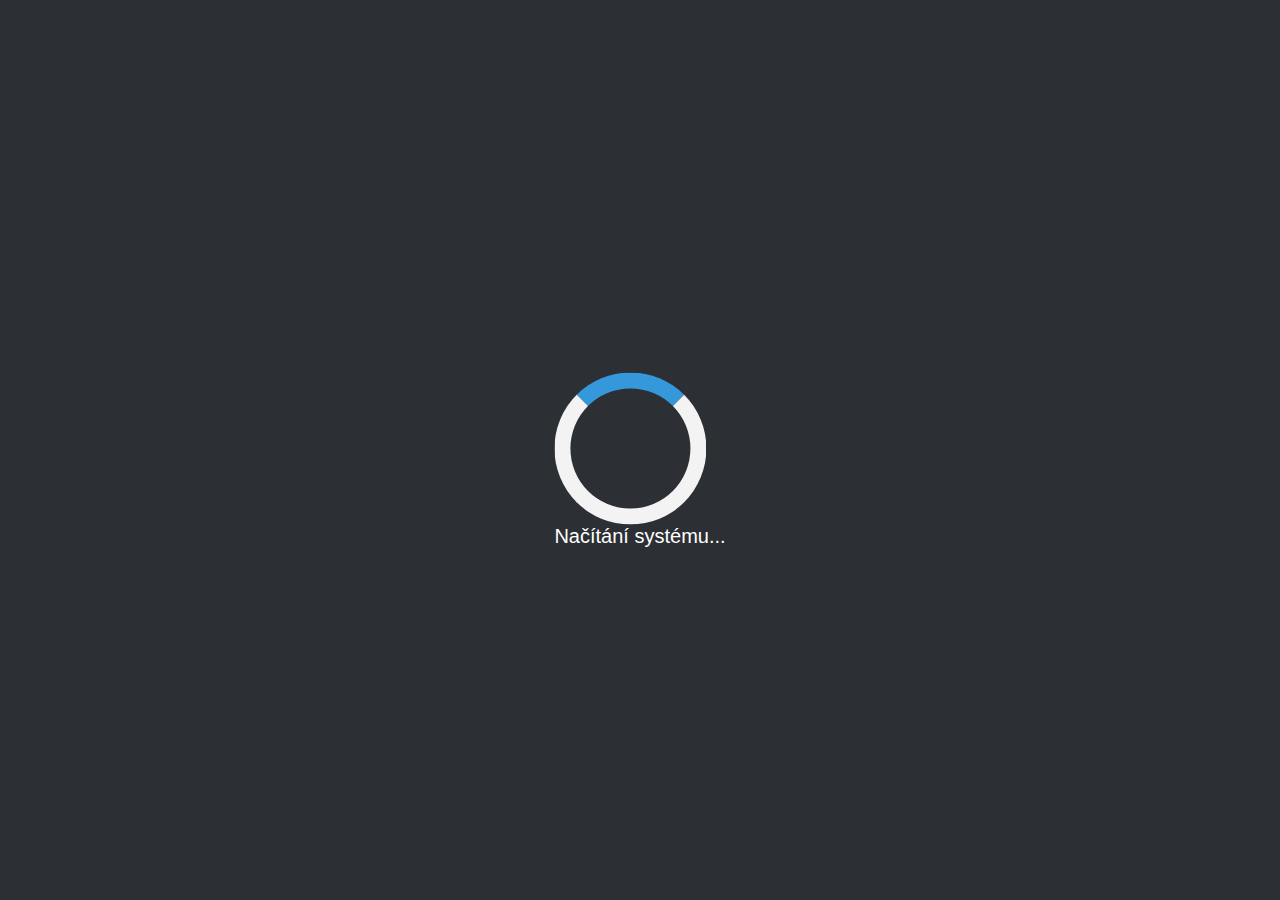
<file: index.html>
<!DOCTYPE html>
<html lang="cs">
<head>
    <meta charset="UTF-8">
    <meta name="viewport" content="width=device-width, initial-scale=1.0">
    <title>Bennys Original Motor Works</title>
    <style>
        body {
            font-family: Arial, sans-serif;
            background-color: #2C2F33;
            color: white;
            margin: 0;
            padding: 0;
            display: flex;
            flex-direction: column;
            justify-content: center;
            align-items: center;
            height: 100vh;
        }

        #loading {
            position: absolute;
            top: 50%;
            left: 50%;
            transform: translate(-50%, -50%);
            text-align: center;
            color: white;
        }

        #loading div {
            margin-top: 20px;
        }

        #loading span {
            font-size: 20px;
        }

        /* Loading icon from zakaznik.html */
        .loader {
            border: 16px solid #f3f3f3;
            border-top: 16px solid #3498db;
            border-radius: 50%;
            width: 120px;
            height: 120px;
            animation: spin 2s linear infinite;
        }

        @keyframes spin {
            0% { transform: rotate(0deg); }
            100% { transform: rotate(360deg); }
        }

        .container {
            background: #23272A;
            padding: 20px;
            border-radius: 10px;
            box-shadow: 0 0 10px rgba(0, 0, 0, 0.2);
            display: none; /* Hidden until loading is complete */
        }

        h1 {
            color: red;
            font-size: 2em;
        }

        button {
            display: block;
            width: 250px;
            padding: 12px;
            margin: 10px auto;
            border: none;
            border-radius: 8px;
            font-size: 18px;
            cursor: pointer;
            transition: 0.3s;
            text-align: center;
            font-weight: bold;
            box-shadow: 0 5px 15px rgba(0, 0, 0, 0.2);
        }

        .btn-customer {
            background-color: green;
            color: white;
            display: flex;
            align-items: center;
            justify-content: center;
        }

        .btn-employee {
            background-color: orange;
            color: white;
            display: flex;
            align-items: center;
            justify-content: center;
        }

        .btn-customer i, .btn-employee i {
            margin-right: 10px;
        }

        button:hover {
            opacity: 0.8;
            transform: scale(1.05);
        }
    </style>
</head>
<body>
    <div id="loading">
        <div class="loader"></div>
        <span id="loading-text">Načítání systému...</span>
    </div>
    
    <div class="container" id="content">
        <h1>Bennys Original Motor Works</h1>
        <button class="btn-customer" onclick="location.href='zakaznik.html'">🚶 Jsem zákazník</button>
        <button class="btn-employee" onclick="location.href='zamestnanec.html'">🛠️ Jsem zaměstnanec</button>
    </div>

    <script>
        let loadingTexts = [
            "Načítání systému...",
            "Získávám data...",
            "Připojuji do systému..."
        ];

        let currentTextIndex = 0;
        
        window.onload = function() {
            let loadingTextElement = document.getElementById('loading-text');
            setTimeout(function() {
                loadingTextElement.textContent = loadingTexts[currentTextIndex];
                currentTextIndex++;
                if (currentTextIndex < loadingTexts.length) {
                    setTimeout(arguments.callee, 2000);  // Change text every 2 seconds
                }
            }, 2000); // Start changing after 2 seconds

            setTimeout(function() {
                document.getElementById('loading').style.display = 'none';
                document.getElementById('content').style.display = 'block';
            }, 6000); // 6 seconds total for loading animation
        };
    </script>
</body>
</html>
</file>
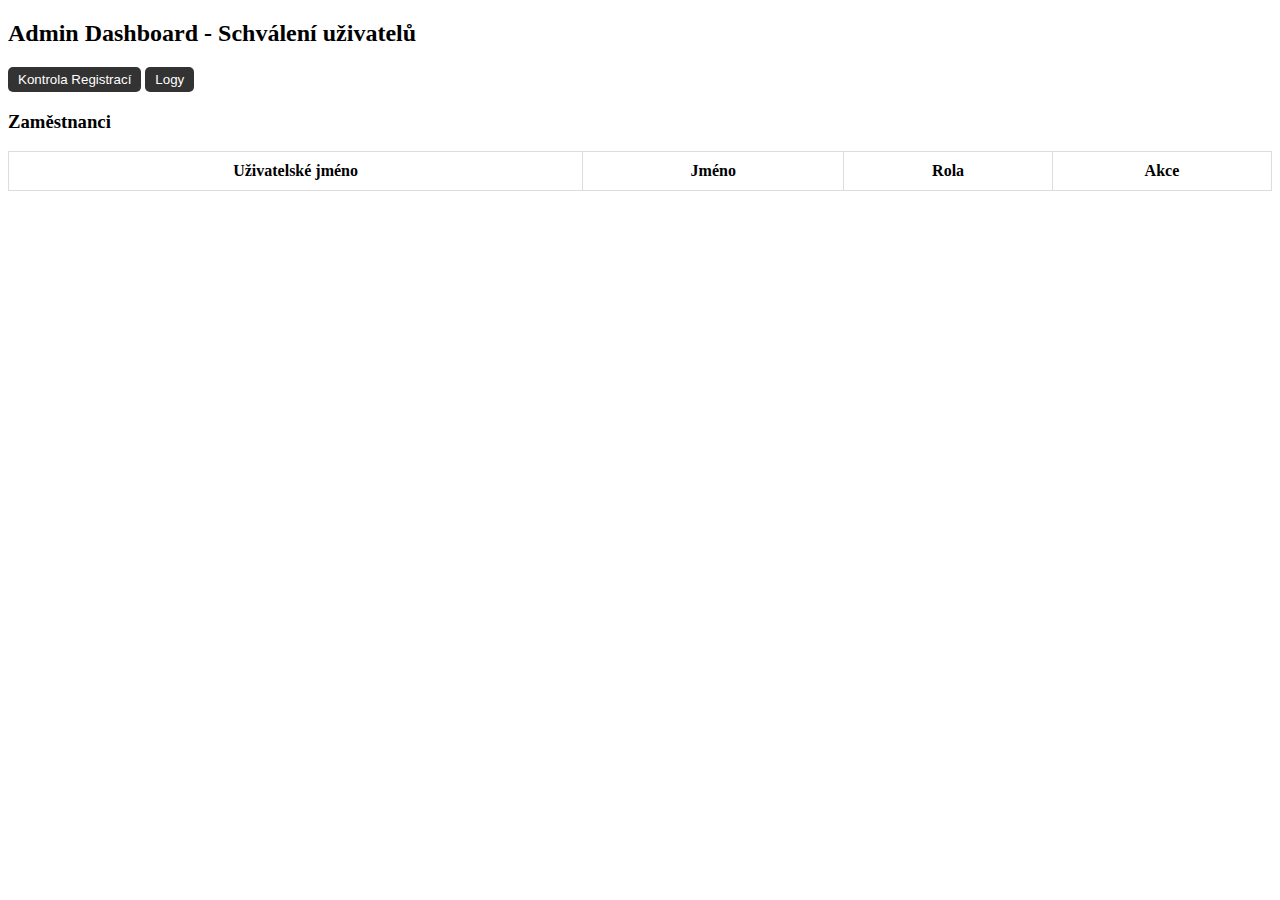
<file: admin-dashboard.html>
<!DOCTYPE html>
<html lang="cs">
<head>
    <meta charset="UTF-8">
    <meta name="viewport" content="width=device-width, initial-scale=1.0">
    <title>Admin Dashboard</title>
    <style>
        table {
            width: 100%;
            border-collapse: collapse;
        }

        th, td {
            padding: 10px;
            border: 1px solid #ddd;
        }

        button {
            padding: 5px 10px;
            cursor: pointer;
            background-color: #333;
            color: white;
            border: none;
            border-radius: 5px;
        }

        button:hover {
            background-color: #555;
        }
    </style>
</head>
<body>
    <h2>Admin Dashboard - Schválení uživatelů</h2>
    <button onclick="loadRegistrations()">Kontrola Registrací</button>
    <button onclick="loadLogs()">Logy</button>

    <h3>Zaměstnanci</h3>
    <table>
        <thead>
            <tr>
                <th>Uživatelské jméno</th>
                <th>Jméno</th>
                <th>Rola</th>
                <th>Akce</th>
            </tr>
        </thead>
        <tbody id="employees-table">
            <!-- Dynamicky generované řádky -->
        </tbody>
    </table>

    <script>
        const supabase = supabase.createClient('https://inbigjmfgcwdnpatooun.supabase.co', 'your-supabase-key');

        // Načítání zaměstnanců
        async function loadRegistrations() {
            const { data, error } = await supabase
                .from('users')
                .select('id, username, first_name, last_name, role')
                .eq('role', 'employee');  // Zobrazí jen zaměstnance

            if (error) {
                alert("Chyba při načítání registrací.");
                return;
            }

            const tbody = document.getElementById('employees-table');
            tbody.innerHTML = '';
            data.forEach(user => {
                const tr = document.createElement('tr');
                tr.innerHTML = `
                    <td>${user.username}</td>
                    <td>${user.first_name} ${user.last_name}</td>
                    <td>${user.role}</td>
                    <td>
                        <button onclick="changeRole('${user.id}', 'admin')">Změnit na Admin</button>
                        <button onclick="changeRole('${user.id}', 'employee')">Změnit na Zaměstnance</button>
                    </td>
                `;
                tbody.appendChild(tr);
            });
        }

        // Změna role uživatele
        async function changeRole(userId, newRole) {
            const { error } = await supabase
                .from('users')
                .update({ role: newRole })
                .eq('id', userId);

            if (error) {
                alert("Chyba při změně role.");
                return;
            }

            alert(`Role uživatele byla změněna na ${newRole}.`);
            loadRegistrations();  // Obnoví seznam uživatelů
        }

        // Načítání logů
        async function loadLogs() {
            // Implementace pro logy, pokud je potřebuješ
        }
    </script>
</body>
</html>
</file>
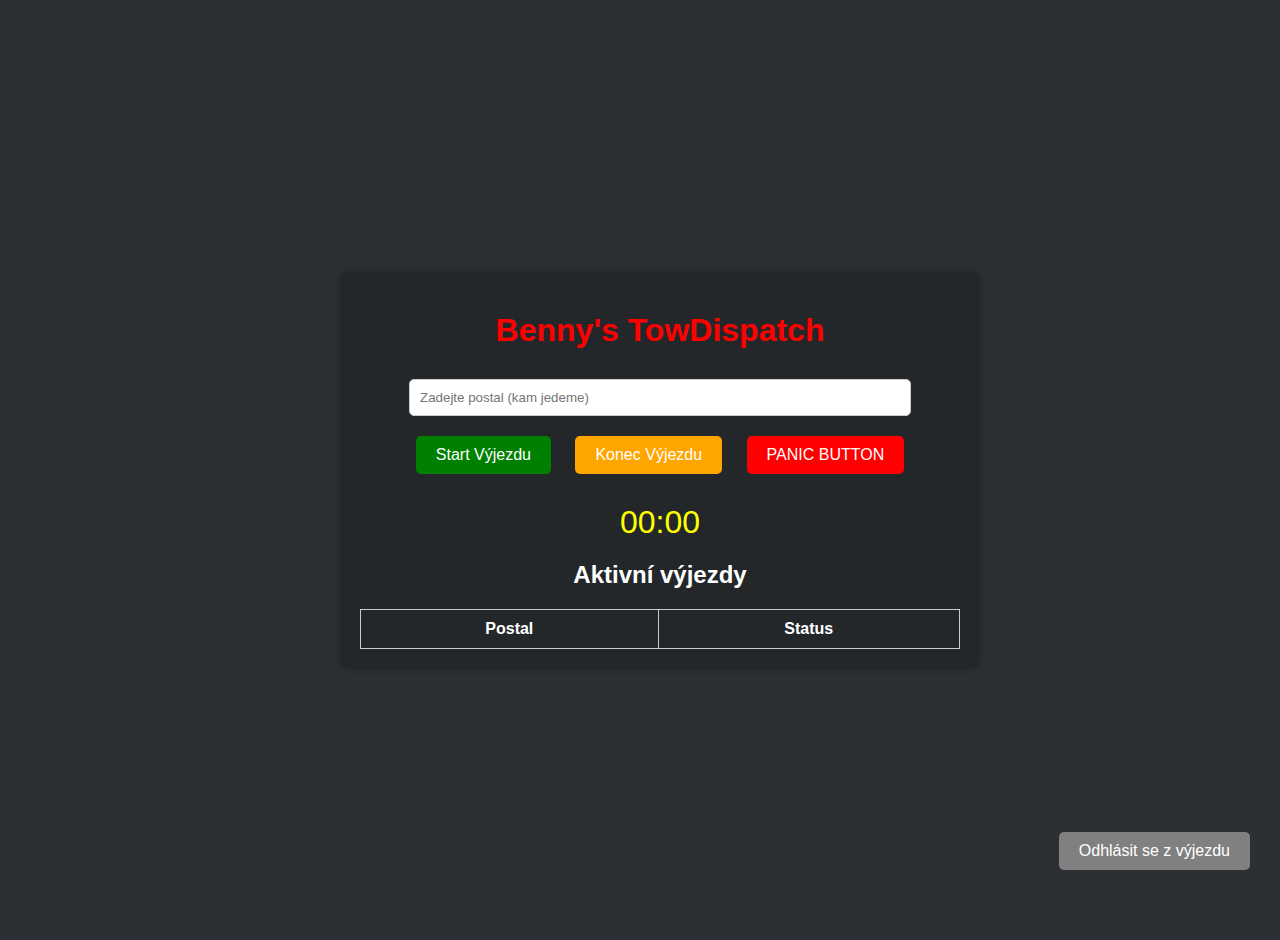
<file: vyjezd.html>
<!DOCTYPE html>
<html lang="cs">
<head>
    <meta charset="UTF-8">
    <meta name="viewport" content="width=device-width, initial-scale=1.0">
    <title>Benny's TowDispatch</title>
    <style>
        body {
            font-family: Arial, sans-serif;
            background-color: #2C2F33;
            color: white;
            margin: 0;
            padding: 0;
        }
        .container {
            width: 100%;
            height: 100vh;
            display: flex;
            justify-content: center;
            align-items: center;
            flex-direction: column;
            padding: 20px;
        }
        .box {
            background-color: #23272A;
            padding: 20px;
            border-radius: 10px;
            box-shadow: 0 0 10px rgba(0, 0, 0, 0.2);
            width: 100%;
            max-width: 600px;
            text-align: center;
        }
        h1 {
            color: red;
            margin-bottom: 20px;
        }
        button {
            padding: 10px 20px;
            margin: 10px;
            border: none;
            border-radius: 5px;
            font-size: 16px;
            cursor: pointer;
            transition: 0.3s;
        }
        .btn-start {
            background-color: green;
            color: white;
        }
        .btn-end {
            background-color: orange;
            color: white;
        }
        .btn-panic {
            background-color: red;
            color: white;
        }
        .btn-logout {
            position: absolute;
            right: 20px;
            bottom: 20px;
            background-color: gray;
            color: white;
        }
        input {
            padding: 10px;
            margin: 10px;
            width: 80%;
            border-radius: 5px;
            border: 1px solid #ccc;
        }
        table {
            width: 100%;
            margin-top: 20px;
            border-collapse: collapse;
        }
        th, td {
            padding: 10px;
            text-align: center;
            border: 1px solid #ccc;
        }
        .timer {
            font-size: 2em;
            margin-top: 20px;
            color: yellow;
        }

        /* Animace pro blikání textu */
        @keyframes blink {
            0% {
                color: red;
            }
            50% {
                color: white;
            }
            100% {
                color: red;
            }
        }

        .blinking {
            animation: blink 1s infinite; /* Blikání každou sekundu */
        }
    </style>
</head>
<body>

    <div class="container">
        <div class="box">
            <h1>Benny's TowDispatch</h1>

            <!-- Input pro postal -->
            <input type="text" id="postal" placeholder="Zadejte postal (kam jedeme)" />

            <!-- Tlačítka pro ovládání výjezdu -->
            <button class="btn-start" onclick="startTow()">Start Výjezdu</button>
            <button class="btn-end" onclick="endTow()">Konec Výjezdu</button>
            <button class="btn-panic" onclick="panicButton()">PANIC BUTTON</button>

            <!-- Tlačítko pro odhlášení z výjezdu -->
            <button class="btn-logout" onclick="logout()">Odhlásit se z výjezdu</button>

            <!-- Stopky -->
            <div class="timer" id="timer">00:00</div>

            <!-- Tabulka pro zobrazení aktivního výjezdu -->
            <h2>Aktivní výjezdy</h2>
            <table id="activeTowTable">
                <thead>
                    <tr>
                        <th>Postal</th>
                        <th>Status</th>
                    </tr>
                </thead>
                <tbody>
                    <!-- Zde se budou dynamicky přidávat výjezdy -->
                </tbody>
            </table>
        </div>
    </div>

    <script>
        let timer;
        let isTowActive = false;
        let startTime;
        let interval;
        let activeTows = [];

        // Funkce pro začátek výjezdu
        function startTow() {
            const postal = document.getElementById('postal').value;
            if (postal === "") {
                alert("Prosím zadejte postal.");
                return;
            }

            if (isTowActive) {
                alert("Výjezd je již aktivní!");
                return;
            }

            isTowActive = true;
            startTime = Date.now();
            activeTows.push({ postal, status: "Výjezd v provozu" });
            updateTowTable();
            startTimer();
        }

        // Funkce pro ukončení výjezdu
        function endTow() {
            if (!isTowActive) {
                alert("Žádný výjezd není aktivní!");
                return;
            }

            isTowActive = false;
            clearInterval(interval);
            resetTimer();
            activeTows[activeTows.length - 1].status = "Výjezd ukončen";
            updateTowTable();
        }

        // Funkce pro PANIC BUTTON
        function panicButton() {
            alert("PANIC BUTTON stisknut!");
            // Zastaví stopky a změní status výjezdu na PANIC BUTTON
            clearInterval(interval);
            resetTimer();
            activeTows[activeTows.length - 1].status = "PANIC BUTTON";
            updateTowTable();
        }

        // Funkce pro odhlášení z výjezdu (přesměrování na zamestnanec.html)
        function logout() {
            isTowActive = false;
            clearInterval(interval);
            resetTimer();
            activeTows = [];
            updateTowTable();
            window.location.href = "zamestnanec.html"; // Přesměrování na zamestnanec.html
        }

        // Funkce pro restartování stopky
        function resetTimer() {
            document.getElementById('timer').innerHTML = "00:00";
        }

        // Funkce pro aktualizaci tabulky
        function updateTowTable() {
            const tableBody = document.getElementById('activeTowTable').getElementsByTagName('tbody')[0];
            tableBody.innerHTML = ""; // Vyčistí tabulku

            activeTows.forEach(tow => {
                const row = tableBody.insertRow();
                const cell1 = row.insertCell(0);
                const cell2 = row.insertCell(1);
                cell1.innerHTML = tow.postal;
                cell2.innerHTML = tow.status;

                // Pokud je status PANIC BUTTON, přidej animaci blikání
                if (tow.status === "PANIC BUTTON") {
                    row.cells[1].classList.add("blinking");
                }
            });
        }

        // Funkce pro stopky
        function startTimer() {
            interval = setInterval(() => {
                const elapsedTime = Date.now() - startTime;
                const minutes = Math.floor(elapsedTime / 60000);
                const seconds = Math.floor((elapsedTime % 60000) / 1000);
                document.getElementById('timer').innerHTML = `${pad(minutes)}:${pad(seconds)}`;
            }, 1000);
        }

        // Funkce pro přidání nuly k jednociferným číslům
        function pad(num) {
            return num < 10 ? '0' + num : num;
        }
    </script>
</body>
</html>
</file>
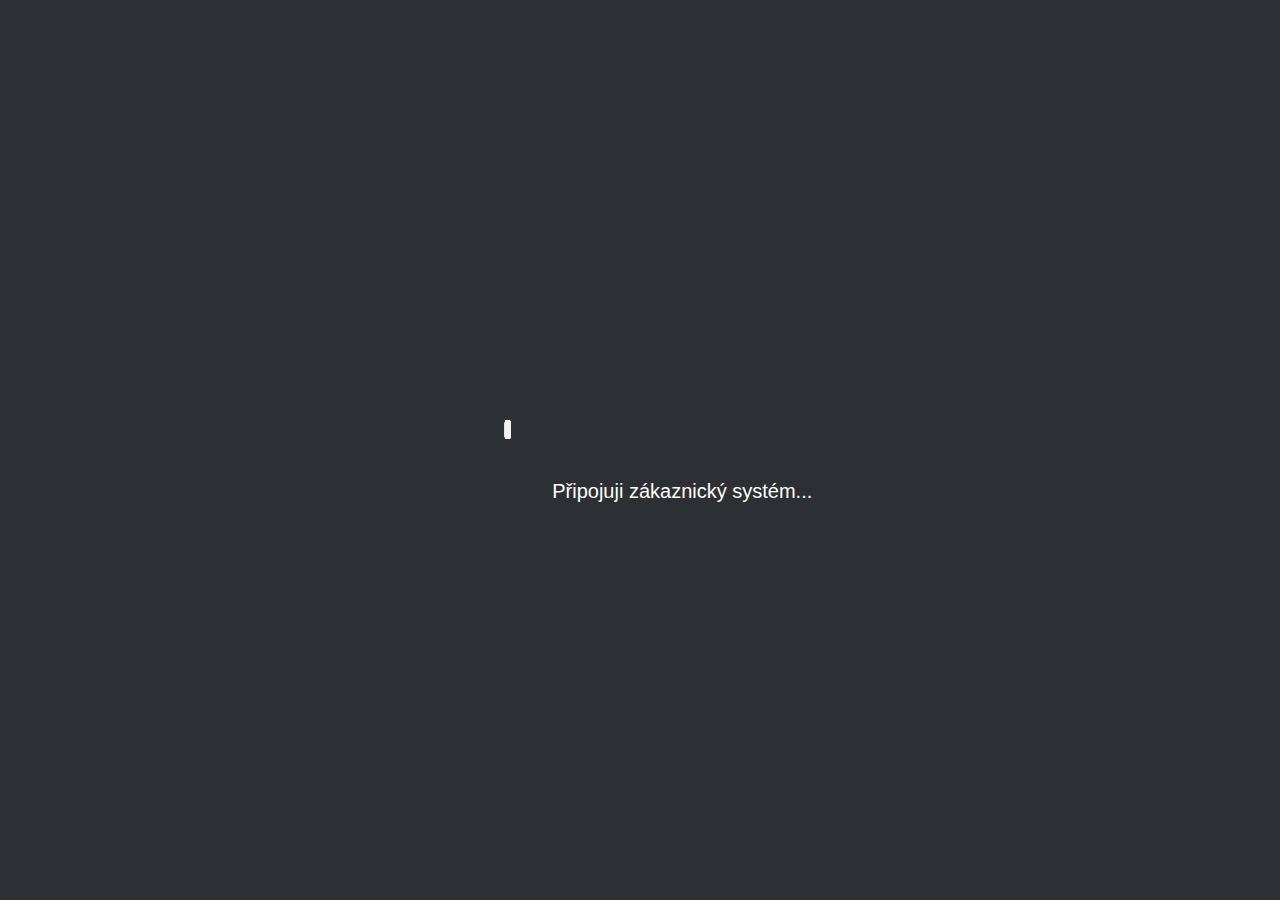
<file: zakaznik.html>
<!DOCTYPE html>
<html lang="cs">
<head>
    <meta charset="UTF-8">
    <meta name="viewport" content="width=device-width, initial-scale=1.0">
    <title>Zákaznický Systém</title>
    <style>
        body {
            font-family: Arial, sans-serif;
            background-color: #2C2F33;
            color: white;
            margin: 0;
            padding: 0;
            display: flex;
            flex-direction: column;
            justify-content: center;
            align-items: center;
            height: 100vh;
        }

        .container {
            background: #23272A;
            padding: 20px;
            border-radius: 10px;
            box-shadow: 0 0 10px rgba(0, 0, 0, 0.2);
        }

        h1 {
            color: red;
            font-size: 2em;
        }

        button {
            display: block;
            width: 250px;
            padding: 12px;
            margin: 10px auto;
            border: none;
            border-radius: 8px;
            font-size: 18px;
            cursor: pointer;
            transition: 0.3s;
            text-align: center;
            font-weight: bold;
            box-shadow: 0 5px 15px rgba(0, 0, 0, 0.2);
        }

        .btn-job {
            background-color: #4CAF50; /* Green */
            color: white;
            display: flex;
            align-items: center;
            justify-content: center;
        }

        .btn-cooperation {
            background-color: #FF5722; /* Orange */
            color: white;
            display: flex;
            align-items: center;
            justify-content: center;
        }

        .btn-job svg, .btn-cooperation svg {
            margin-right: 10px;
            width: 20px;
            height: 20px;
        }

        button:hover {
            opacity: 0.8;
            transform: scale(1.05);
        }

        #loading {
            position: absolute;
            top: 50%;
            left: 50%;
            transform: translate(-50%, -50%);
            text-align: center;
            color: white;
        }

        #loading div {
            margin-top: 20px;
        }

        #loading span {
            font-size: 20px;
        }

        .lds-spinner {
            display: inline-block;
            position: relative;
            width: 80px;
            height: 80px;
        }

        .lds-spinner div {
            animation: lds-spinner 1.2s linear infinite;
            transform-origin: 40px 40px;
        }

        .lds-spinner div:after {
            content: " ";
            display: block;
            position: absolute;
            top: 3px;
            left: 37px;
            width: 6px;
            height: 18px;
            border-radius: 20%;
            background: #f3f3f3;
        }

        .lds-spinner div:nth-child(1) {
            animation-delay: -1.1s;
        }

        .lds-spinner div:nth-child(2) {
            animation-delay: -1s;
        }

        .lds-spinner div:nth-child(3) {
            animation-delay: -0.9s;
        }

        .lds-spinner div:nth-child(4) {
            animation-delay: -0.8s;
        }

        .lds-spinner div:nth-child(5) {
            animation-delay: -0.7s;
        }

        .lds-spinner div:nth-child(6) {
            animation-delay: -0.6s;
        }

        .lds-spinner div:nth-child(7) {
            animation-delay: -0.5s;
        }

        .lds-spinner div:nth-child(8) {
            animation-delay: -0.4s;
        }

        @keyframes lds-spinner {
            0% {
                transform: rotate(0deg);
            }

            100% {
                transform: rotate(360deg);
            }
        }
    </style>
</head>
<body>
    <div id="loading">
        <div class="lds-spinner">
            <div></div><div></div><div></div><div></div><div></div><div></div><div></div><div></div>
        </div>
        <span>Připojuji zákaznický systém...</span>
    </div>
    
    <div class="container" id="content" style="display: none;">
        <h1>Bennys Original Motor Works - Zákazník</h1>
        <button class="btn-job" onclick="window.location.href='form_zajem_o_praci.html'">
            <!-- Ikona pro práci -->
            <svg xmlns="http://www.w3.org/2000/svg" fill="white" viewBox="0 0 24 24" width="24" height="24">
                <path d="M12 0C5.373 0 0 5.373 0 12s5.373 12 12 12 12-5.373 12-12S18.627 0 12 0zm0 22C6.48 22 2 17.52 2 12S6.48 2 12 2s10 4.48 10 10-4.48 10-10 10zm-1-15h2v6h-2zm0 8h2v2h-2z"/>
            </svg> Zájem o práci
        </button>
        <button class="btn-cooperation" onclick="window.location.href='form_zajem_o_spolupraci.html'">
            <!-- Ikona pro spolupráci -->
            <svg xmlns="http://www.w3.org/2000/svg" fill="white" viewBox="0 0 24 24" width="24" height="24">
                <path d="M12 2C6.48 2 2 6.48 2 12s4.48 10 10 10 10-4.48 10-10S17.52 2 12 2zm-1 16h-2v-6h2v6zm0-8h-2V7h2v3z"/>
            </svg> Zájem o spolupráci
        </button>
    </div>

    <script>
        window.onload = function() {
            setTimeout(function() {
                document.getElementById('loading').style.display = 'none';
                document.getElementById('content').style.display = 'block';
            }, 3000); // 3 seconds delay for loading
        };
    </script>
</body>
</html>
</file>
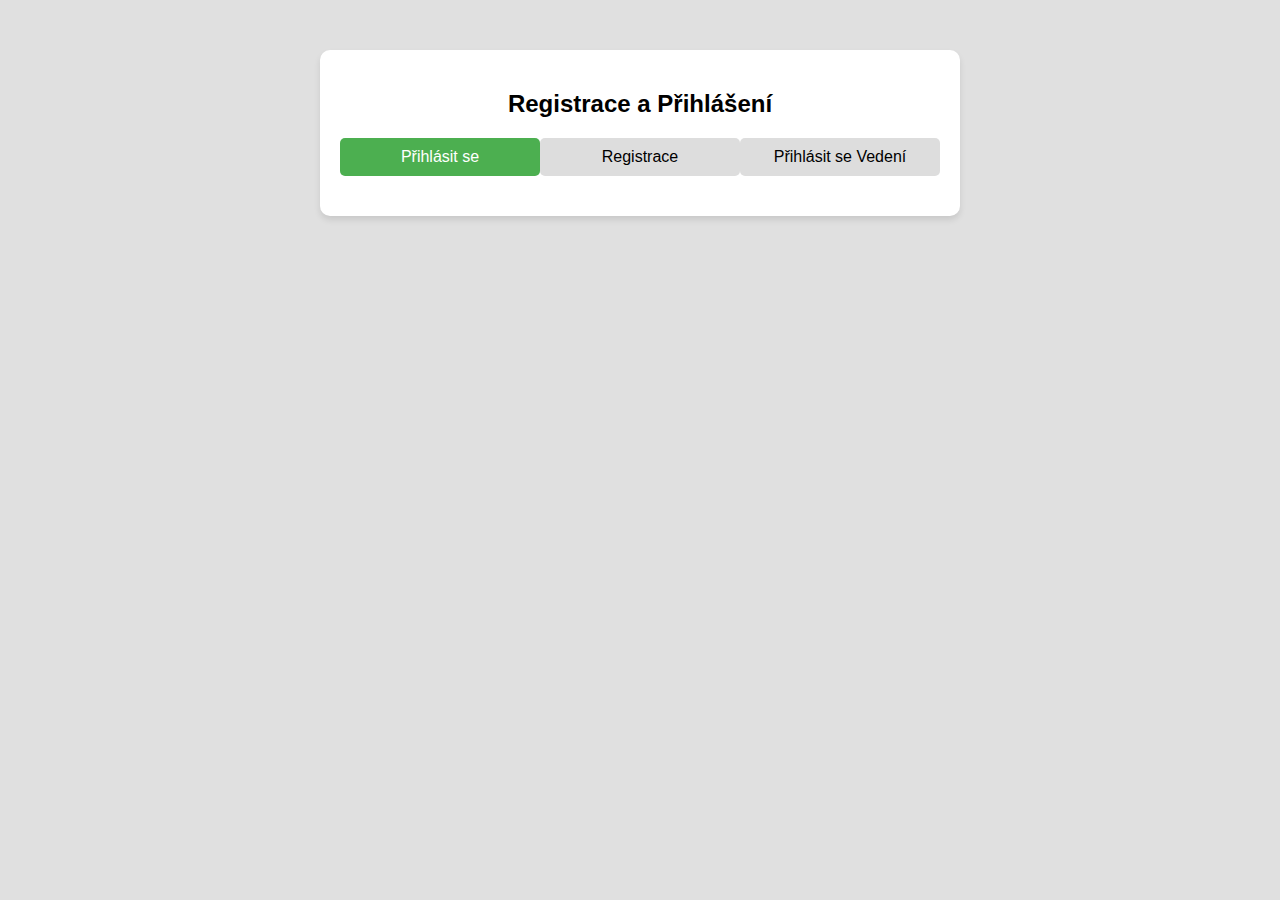
<file: zamestnanec.html>
<!DOCTYPE html>
<html lang="cs">
<head>
    <meta charset="UTF-8">
    <meta name="viewport" content="width=device-width, initial-scale=1.0">
    <title>Registrace a Přihlášení</title>
    <style>
        body {
            font-family: Arial, sans-serif;
            background-color: #e0e0e0; /* Šedivé pozadí */
            margin: 0;
            padding: 0;
        }
        .container {
            width: 100%;
            max-width: 600px;
            margin: 50px auto;
            padding: 20px;
            background-color: #fff;
            border-radius: 10px;
            box-shadow: 0px 4px 6px rgba(0, 0, 0, 0.1);
        }
        h2 {
            text-align: center;
        }
        .tabs {
            display: flex;
            justify-content: space-around;
            margin-bottom: 20px;
        }
        .tabs button {
            padding: 10px;
            background-color: #ddd;
            border: none;
            flex: 1;
            cursor: pointer;
            border-radius: 5px;
            font-size: 16px;
        }
        .tabs button.active {
            background-color: #4CAF50;
            color: white;
        }
        .form-container {
            display: none;
            margin-top: 20px;
            background-color: #f7f7f7;
            padding: 20px;
            border-radius: 5px;
            box-shadow: 0px 4px 6px rgba(0, 0, 0, 0.1);
        }
        .form-container input {
            width: 100%;
            padding: 10px;
            margin: 10px 0;
            border: 1px solid #ccc;
            border-radius: 5px;
        }
        .form-container button {
            width: 100%;
            padding: 10px;
            background-color: #4CAF50;
            color: white;
            border: none;
            border-radius: 5px;
            cursor: pointer;
        }
        .form-container button:hover {
            background-color: #45a049;
        }
        .dashboard-buttons {
            display: none;
            text-align: center;
        }
        .dashboard-buttons button {
            width: 100%;
            padding: 10px;
            background-color: #4CAF50;
            color: white;
            border: none;
            border-radius: 5px;
            cursor: pointer;
            margin-top: 10px;
        }
        .dashboard-buttons button:hover {
            background-color: #45a049;
        }
    </style>
</head>
<body>

    <div class="container">
        <h2>Registrace a Přihlášení</h2>
        <div class="tabs">
            <button id="loginBtn" class="active">Přihlásit se</button>
            <button id="registerBtn">Registrace</button>
            <button id="adminLoginBtn">Přihlásit se Vedení</button>
        </div>

        <!-- Formulář pro přihlášení -->
        <div id="loginForm" class="form-container">
            <h3>Přihlásit se</h3>
            <input type="text" id="loginUsername" placeholder="Uživatelské jméno" required>
            <input type="password" id="loginPassword" placeholder="Heslo" required>
            <button onclick="login()">Přihlásit se</button>
        </div>

        <!-- Formulář pro registraci -->
        <div id="registerForm" class="form-container">
            <h3>Registrace</h3>
            <input type="text" id="firstName" placeholder="Jméno" required>
            <input type="text" id="lastName" placeholder="Příjmení" required>
            <input type="text" id="employeeNumber" placeholder="Číslo zaměstnance" required>
            <input type="text" id="registerUsername" placeholder="Uživatelské jméno" required>
            <input type="password" id="registerPassword" placeholder="Heslo" required>
            <button onclick="register()">Registrovat</button>
        </div>

        <!-- Formulář pro přihlášení Vedení -->
        <div id="adminLoginForm" class="form-container">
            <h3>Přihlásit se Vedení</h3>
            <input type="text" id="adminUsername" placeholder="Uživatelské jméno" required>
            <input type="password" id="adminPassword" placeholder="Heslo" required>
            <button onclick="adminLogin()">Přihlásit se</button>
        </div>

        <!-- Dashboard pro zaměstnance -->
        <div id="dashboard" class="dashboard-buttons">
            <h3>Vítejte, <span id="userName"></span></h3>
            <button onclick="goTo('vyjezdy.html')">Výjezdy</button>
            <button onclick="goTo('dochazka.html')">Docházka</button>
            <button onclick="goTo('faktury.html')">Faktury</button>
            <button onclick="goTo('whatsapp.html')">WhatsApp</button>
            <button onclick="logout()">Odhlásit se</button>
        </div>
    </div>

    <script>
        // Zobrazování a skrývání formulářů na základě vybraného tlačítka
        document.getElementById("loginBtn").addEventListener("click", function() {
            showForm("login");
        });
        document.getElementById("registerBtn").addEventListener("click", function() {
            showForm("register");
        });
        document.getElementById("adminLoginBtn").addEventListener("click", function() {
            showForm("adminLogin");
        });

        function showForm(formType) {
            // Skrytí všech formulářů
            document.getElementById("loginForm").style.display = "none";
            document.getElementById("registerForm").style.display = "none";
            document.getElementById("adminLoginForm").style.display = "none";
            document.getElementById("dashboard").style.display = "none"; // Skrytí dashboardu

            // Zobrazení vybraného formuláře
            if (formType === "login") {
                document.getElementById("loginForm").style.display = "block";
                setActiveTab("loginBtn");
            } else if (formType === "register") {
                document.getElementById("registerForm").style.display = "block";
                setActiveTab("registerBtn");
            } else if (formType === "adminLogin") {
                document.getElementById("adminLoginForm").style.display = "block";
                setActiveTab("adminLoginBtn");
            }
        }

        // Nastavení aktivního tlačítka
        function setActiveTab(buttonId) {
            const buttons = document.querySelectorAll(".tabs button");
            buttons.forEach(function(button) {
                button.classList.remove("active");
            });
            document.getElementById(buttonId).classList.add("active");
        }

        // Funkce pro přihlášení zaměstnanců
        function login() {
            const username = document.getElementById("loginUsername").value;
            const password = document.getElementById("loginPassword").value;

            // Zde bys měl provést kontrolu s databází, jestli jsou přihlašovací údaje správné
            // Pro tuto ukázku bude stačit přihlášení s pevně daným uživatelským jménem a heslem
            if (username === "zamestnanec" && password === "heslo") {
                // Skrytí přihlášení a registrace
                document.getElementById("loginForm").style.display = "none";
                document.getElementById("registerForm").style.display = "none";
                document.getElementById("adminLoginForm").style.display = "none";

                // Zobrazení dashboardu
                document.getElementById("dashboard").style.display = "block";
                document.getElementById("userName").innerText = "Jan Novák"; // Zde by bylo jméno uživatele
            } else {
                alert("Neplatné přihlašovací údaje!");
            }
        }

        // Funkce pro registraci
        function register() {
            const firstName = document.getElementById("firstName").value;
            const lastName =
</file>
